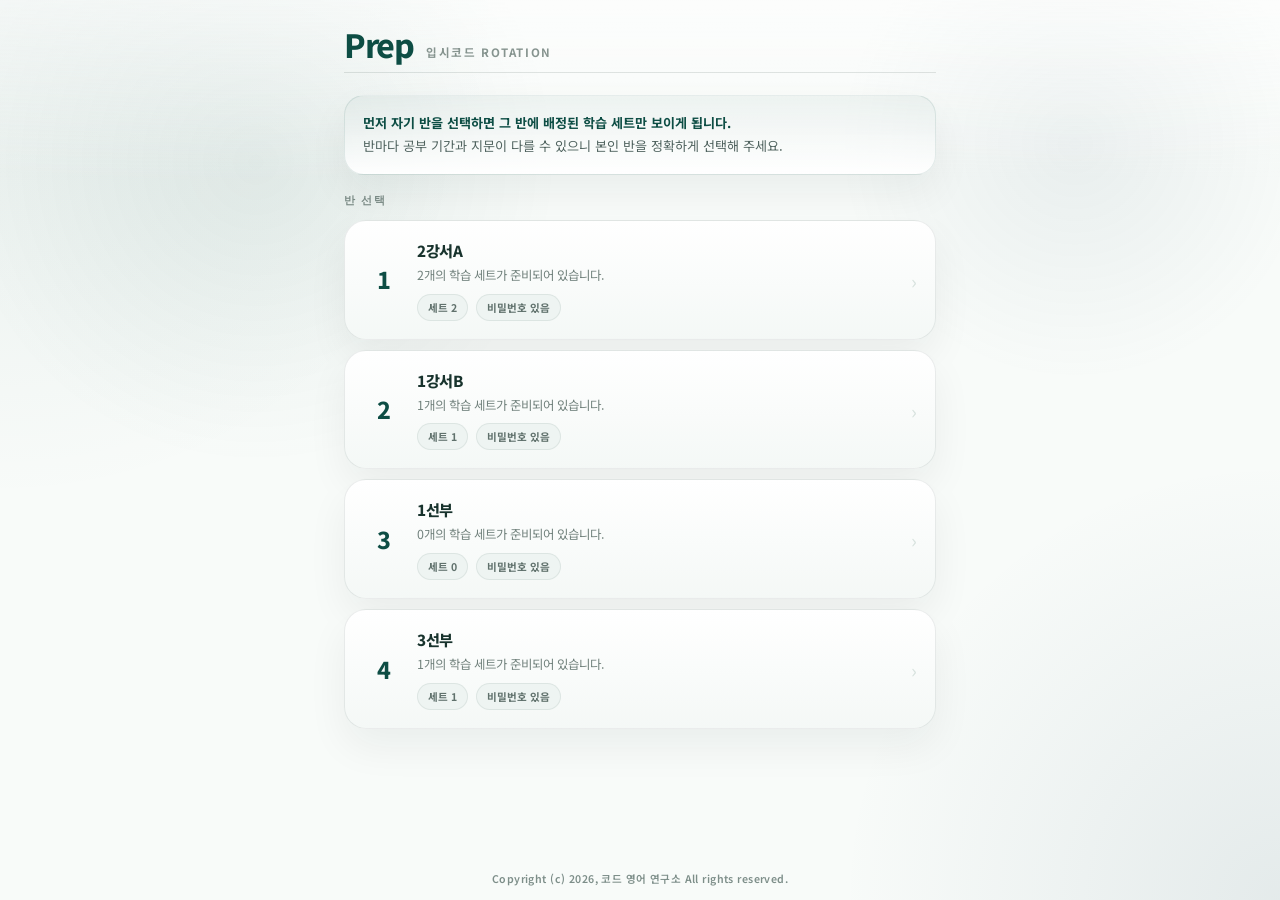
<file: index.html>
<!DOCTYPE html>
<html lang="ko">
<head>
<meta charset="UTF-8">
<meta name="viewport" content="width=device-width, initial-scale=1.0, maximum-scale=1.0, user-scalable=no">
<title>ROTATION PREP</title>
<meta name="theme-color" content="#f5f2eb">
<meta name="apple-mobile-web-app-capable" content="yes">
<meta name="apple-mobile-web-app-status-bar-style" content="black-translucent">
<meta name="apple-mobile-web-app-title" content="PREP">
<meta name="color-scheme" content="light only">
<link rel="manifest" href="./manifest.webmanifest">
<link rel="icon" href="./prep-icon.ico" sizes="any">
<link rel="shortcut icon" href="./prep-icon.ico" type="image/x-icon">
<link rel="icon" href="./prep-icon-192.png" type="image/png" sizes="192x192">
<link rel="apple-touch-icon" href="./prep-icon-180.png">
<link rel="preconnect" href="https://fonts.googleapis.com">
<link rel="preconnect" href="https://fonts.gstatic.com" crossorigin>
<link href="https://fonts.googleapis.com/css2?family=Bebas+Neue&family=JetBrains+Mono:wght@400;700&family=Noto+Sans+KR:wght@400;500;700;800;900&display=swap" rel="stylesheet">
<link rel="stylesheet" href="./rotation_prep.css">
</head>
<body>
<div class="screen active boot-screen" id="boot-screen">
  <div class="boot-card">
    <div class="logo">PREP</div>
    <div class="boot-title" id="boot-title">PREP 자료를 불러오는 중입니다.</div>
    <div class="boot-desc" id="boot-desc">웹에서는 같은 폴더의 <b>session.json</b>을 자동으로 확인합니다.</div>
  </div>
</div>

<div class="screen" id="pw-screen">
  <div class="logo">Rotation Prep</div>
  <div class="tagline">수업 전 미리 준비하는 학습 페이지</div>
  <input type="tel" id="pw-input" placeholder="공통 비밀번호" maxlength="20" inputmode="numeric" autocomplete="off">
  <div class="err" id="pw-err"></div>
  <button class="btn btn-blue" style="margin-top:16px;padding:12px 40px" type="button" id="pw-submit-btn">입장</button>
</div>

<div class="screen" id="class-screen">
  <div class="hd"><h1>Prep</h1><span class="sub" id="class-subtitle">ROTATION PREP</span></div>
  <div class="mini-note">
    <b>먼저 자기 반을 선택하면 그 반에 배정된 학습 세트만 보이게 됩니다.</b><br>
    반마다 공부 기간과 지문이 다를 수 있으니 본인 반을 정확하게 선택해 주세요.
  </div>
  <div class="label">반 선택</div>
  <div class="class-list" id="class-list"></div>
</div>

<div class="screen" id="class-auth-screen">
  <div class="hd"><h1>Prep</h1><span class="sub" id="class-auth-subtitle">ROTATION PREP</span></div>
  <div class="class-auth-card">
    <div class="label">선택한 반</div>
    <div class="class-auth-name" id="class-auth-name">1반</div>
    <div class="class-auth-help">이 반에 열려 있는 학습 세트를 보려면 반 비밀번호를 입력해 주세요.</div>
    <input type="password" class="class-auth-input" id="class-pw-input" placeholder="반 비밀번호" autocomplete="off">
    <div class="class-auth-err" id="class-pw-err"></div>
    <div class="bottom-actions">
      <button class="btn btn-ghost" type="button" id="class-auth-back-btn">반 목록으로</button>
      <button class="btn btn-blue" type="button" id="class-auth-submit-btn">입장</button>
    </div>
  </div>
</div>

<div class="screen" id="home-screen">
  <div class="screen-nav">
    <button class="btn btn-ghost btn-sm" type="button" id="set-back-btn">이전 페이지</button>
    <button class="btn btn-ghost btn-sm" type="button" id="set-home-btn" disabled>홈 화면</button>
  </div>

  <div class="hd"><h1>Prep</h1><span class="sub" id="home-subtitle">ROTATION PREP</span></div>

  <div class="class-bar" id="class-bar">
    <div class="class-bar-copy">
      <div class="class-bar-label">현재 반</div>
      <div class="class-bar-name" id="current-class-name"></div>
      <div class="class-bar-meta" id="current-class-meta"></div>
    </div>
    <button class="btn btn-ghost btn-sm" type="button" id="change-class-btn">반 변경</button>
  </div>

  <div class="status-note" id="session-status">
    <div class="status-top">
      <span class="status-badge" id="session-source">대기 중</span>
      <span class="status-time" id="session-updated"></span>
    </div>
    <div class="status-text" id="session-status-text">session.json을 확인하는 중입니다.</div>
  </div>

  <div class="load-box" id="load-box" role="button" tabindex="0">
    <div class="ic">📁</div>
    <div class="t1">세션 JSON 직접 불러오기</div>
    <div class="t2">로컬 테스트용입니다. 웹에서는 같은 폴더의 <b>session.json</b>을 자동으로 읽습니다.</div>
  </div>

  <div id="dash" style="display:none;margin-top:24px">
    <div class="stats" id="stats"></div>

    <div class="label">학습 세트 선택</div>
    <div class="set-list" id="set-list"></div>
  </div>
  <div class="screen-nav screen-nav-bottom">
    <button class="btn btn-ghost btn-sm" type="button" onclick="goBackFromSetScreen()">이전 페이지</button>
    <button class="btn btn-ghost btn-sm" type="button" disabled>홈 화면</button>
  </div>
</div>

<div class="screen" id="passage-screen">
  <div class="screen-nav">
    <button class="btn btn-ghost btn-sm" type="button" id="passage-back-btn">이전 페이지</button>
    <button class="btn btn-ghost btn-sm" type="button" id="passage-home-btn">홈 화면</button>
  </div>

  <div class="hd"><h1>Prep</h1><span class="sub" id="passage-subtitle">ROTATION PREP</span></div>

  <div class="class-bar" id="passage-bar">
    <div class="class-bar-copy">
      <div class="class-bar-label">현재 학습 세트</div>
      <div class="class-bar-name" id="current-set-name"></div>
      <div class="class-bar-meta" id="current-set-meta"></div>
    </div>
  </div>

  <div class="stats" id="passage-stats"></div>

  <div class="label" id="passage-list-label">지문 선택</div>
  <div class="p-list" id="p-list"></div>

  <div class="bottom-actions" style="margin-top:16px">
    <button class="btn btn-ghost btn-sm" type="button" id="reset-progress-btn">학습 기록 초기화</button>
  </div>
  <div class="screen-nav screen-nav-bottom">
    <button class="btn btn-ghost btn-sm" type="button" onclick="goHome()">이전 페이지</button>
    <button class="btn btn-ghost btn-sm" type="button" onclick="goHome()">홈 화면</button>
  </div>
</div>

<div class="screen" id="study-menu-screen">
  <div class="screen-nav">
    <button class="btn btn-ghost btn-sm" type="button" id="study-menu-back-btn">이전 페이지</button>
    <button class="btn btn-ghost btn-sm" type="button" id="study-menu-home-btn">홈 화면</button>
  </div>

  <div class="s-title">
    <h2 id="study-menu-title">지문 1</h2>
    <span class="cnt" id="study-menu-count">0유형</span>
  </div>

  <div class="study-meta" id="study-menu-meta"></div>

  <section class="group">
    <div class="group-title">
      <h3>학습 유형 선택</h3>
      <span class="group-count">STEP</span>
    </div>
    <div class="study-topic-list" id="study-menu-list"></div>
  </section>

  <div class="screen-nav screen-nav-bottom">
    <button class="btn btn-ghost btn-sm" type="button" onclick="showPassageScreen()">이전 페이지</button>
    <button class="btn btn-ghost btn-sm" type="button" onclick="goHome()">홈 화면</button>
  </div>
</div>

<div class="screen" id="study-screen">
  <div class="screen-nav">
    <button class="btn btn-ghost btn-sm" type="button" id="study-back-btn">이전 페이지</button>
    <button class="btn btn-ghost btn-sm" type="button" id="study-home-btn">홈 화면</button>
  </div>

  <div class="s-title">
    <h2 id="s-title">지문 1</h2>
    <span class="cnt" id="s-cnt">0문제</span>
  </div>

  <div class="study-meta" id="study-meta"></div>

  <section class="group stage-panel" id="stage-panel"></section>

  <div class="passage-box" id="p-box">
    <div class="lbl">본문</div>
    <div class="txt" id="p-txt"></div>
    <div class="passage-toggle" id="p-toggle">더 보기</div>
  </div>

  <div id="stage-content"></div>
  <div class="bottom-actions" id="stage-actions"></div>
  <div class="screen-nav screen-nav-bottom">
    <button class="btn btn-ghost btn-sm" type="button" onclick="showPassageScreen()">이전 페이지</button>
    <button class="btn btn-ghost btn-sm" type="button" onclick="goHome()">홈 화면</button>
  </div>
</div>

<div class="toast" id="toast"></div>
<input type="file" accept=".json,application/json" id="file-input" hidden>
<footer class="prep-footer global">Copyright (c) 2026, 코드 영어 연구소 All rights reserved.</footer>

<script src="./rotation_prep_core.js"></script>
<script src="./rotation_prep_bundle.js"></script>
<script src="./rotation_prep_passages.js"></script>
<script src="./rotation_prep_ui.js"></script>
</body>
</html>
</file>
<file: rotation_prep.css>
:root{
  --bg:#f5f2eb;
  --surface:#ffffff;
  --card:#faf8f3;
  --card-strong:#f3efe6;
  --border:#e0dbd0;
  --ink:#1a1814;
  --ink2:#3d3a34;
  --muted:#8a8478;
  --blue:#1a5fc8;
  --red:#c8371a;
  --green:#1a8c4e;
  --safe-b:env(safe-area-inset-bottom,0px);
}
*,*::before,*::after{box-sizing:border-box;margin:0;padding:0}
html{-webkit-text-size-adjust:100%;color-scheme:light;scroll-behavior:smooth}
body{
  font-family:'Noto Sans KR',sans-serif;
  background:var(--bg);
  color:var(--ink);
  min-height:100vh;
  min-height:100dvh;
  padding-bottom:calc(56px + var(--safe-b));
  overflow-x:hidden;
}
body::before{
  content:'';
  position:fixed;
  inset:0;
  background-image:url("data:image/svg+xml,%3Csvg viewBox='0 0 256 256' xmlns='http://www.w3.org/2000/svg'%3E%3Cfilter id='n'%3E%3CfeTurbulence type='fractalNoise' baseFrequency='.9' numOctaves='4' stitchTiles='stitch'/%3E%3C/filter%3E%3Crect width='100%25' height='100%25' filter='url(%23n)' opacity='.04'/%3E%3C/svg%3E");
  opacity:.35;
  pointer-events:none;
  z-index:0;
}
.prep-footer{
  margin-top:28px;
  padding:18px 6px calc(10px + var(--safe-b));
  text-align:center;
  font-family:'JetBrains Mono',monospace;
  font-size:.68rem;
  letter-spacing:.6px;
  line-height:1.7;
  color:var(--muted);
}
.prep-footer.overlay{
  position:absolute;
  left:20px;
  right:20px;
  bottom:calc(12px + var(--safe-b));
  margin:0;
  padding:0;
  z-index:2;
}
.prep-footer.global{
  position:fixed;
  left:16px;
  right:16px;
  bottom:calc(10px + var(--safe-b));
  margin:0;
  padding:0;
  z-index:120;
  pointer-events:none;
  text-shadow:0 1px 0 rgba(255,255,255,.75);
}
.screen{
  display:none;
  position:relative;
  z-index:1;
  width:100%;
  max-width:560px;
  margin:0 auto;
  padding:20px 16px;
}
.screen.active{display:block}
.boot-screen{
  position:fixed;
  inset:0;
  display:none;
  max-width:none;
  margin:0;
  min-height:100vh;
  min-height:100dvh;
  align-items:center;
  justify-content:center;
  padding:24px;
  z-index:100;
}
.boot-screen.active{display:flex}
.boot-card{
  width:min(100%,420px);
  padding:32px 24px;
  border:1.5px solid var(--border);
  border-top:4px solid var(--blue);
  border-radius:22px;
  background:rgba(255,255,255,.92);
  box-shadow:0 20px 48px rgba(26,24,20,.08);
  text-align:center;
}
.logo{
  font-family:'Bebas Neue',sans-serif;
  font-size:3rem;
  line-height:1;
  letter-spacing:3px;
  color:var(--blue);
}
.boot-title{
  margin-top:14px;
  font-size:1.05rem;
  font-weight:800;
  color:var(--ink);
}
.boot-desc{
  margin-top:10px;
  color:var(--muted);
  font-size:.82rem;
  line-height:1.8;
}
.hd{
  display:flex;
  align-items:baseline;
  gap:10px;
  flex-wrap:wrap;
  margin-bottom:20px;
  padding-bottom:10px;
  border-bottom:3px solid var(--ink);
}
.hd h1{
  font-family:'Bebas Neue',sans-serif;
  font-size:2rem;
  line-height:1;
  letter-spacing:2px;
  color:var(--blue);
}
.hd .sub{
  font-size:.7rem;
  color:var(--muted);
  letter-spacing:2px;
  text-transform:uppercase;
}
.label{
  font-family:'Bebas Neue',sans-serif;
  font-size:.88rem;
  letter-spacing:2px;
  color:var(--muted);
  margin-bottom:10px;
  padding-left:2px;
}
.btn{
  display:inline-flex;
  align-items:center;
  justify-content:center;
  gap:6px;
  min-height:46px;
  padding:12px 18px;
  border:none;
  border-radius:12px;
  cursor:pointer;
  font-family:'Noto Sans KR',sans-serif;
  font-size:.88rem;
  font-weight:700;
  white-space:nowrap;
  transition:transform .15s ease, background .15s ease, border-color .15s ease, color .15s ease, opacity .15s ease;
  -webkit-tap-highlight-color:transparent;
}
.btn:active{transform:scale(.97)}
.btn:disabled{opacity:.45;cursor:not-allowed}
.btn-blue{background:var(--blue);color:#fff}
.btn-green{background:var(--green);color:#fff}
.btn-red{background:var(--red);color:#fff}
.btn-ghost{background:transparent;border:1.5px solid var(--border);color:var(--ink2)}
.btn-ghost:active{background:var(--card)}
.btn-sm{min-height:38px;padding:8px 14px;font-size:.78rem}
.mini-note{
  background:rgba(26,95,200,.06);
  border:1.5px solid rgba(26,95,200,.18);
  border-radius:14px;
  padding:14px 16px;
  margin-bottom:18px;
  color:var(--ink2);
  font-size:.82rem;
  line-height:1.75;
}
.mini-note b{color:var(--blue)}
.status-note{
  margin-bottom:16px;
  padding:14px 16px;
  border:1.5px solid var(--border);
  border-radius:14px;
  background:var(--surface);
}
.status-top{
  display:flex;
  justify-content:space-between;
  gap:8px;
  align-items:center;
  margin-bottom:8px;
  flex-wrap:wrap;
}
.status-badge{
  display:inline-flex;
  align-items:center;
  padding:5px 10px;
  border-radius:999px;
  background:var(--card);
  border:1px solid var(--border);
  font-size:.68rem;
  font-weight:800;
  letter-spacing:1px;
  color:var(--ink2);
}
.status-badge.ok{color:var(--green);border-color:rgba(26,140,78,.22);background:rgba(26,140,78,.08)}
.status-badge.warn{color:var(--red);border-color:rgba(200,55,26,.22);background:rgba(200,55,26,.08)}
.status-badge.info{color:var(--blue);border-color:rgba(26,95,200,.22);background:rgba(26,95,200,.08)}
.status-time{
  color:var(--muted);
  font-size:.72rem;
}
.status-text{
  color:var(--ink2);
  font-size:.8rem;
  line-height:1.7;
}
#pw-screen{
  position:fixed;
  inset:0;
  display:none;
  flex-direction:column;
  align-items:center;
  justify-content:center;
  text-align:center;
  background:var(--bg);
  z-index:100;
}
#pw-screen.active{display:flex}
#pw-screen>*{position:relative;z-index:1}
.tagline{
  font-size:.76rem;
  color:var(--muted);
  letter-spacing:2px;
  margin-bottom:30px;
}
#pw-screen input,.class-auth-input{
  width:220px;
  padding:14px;
  border:2px solid var(--border);
  border-radius:14px;
  outline:none;
  background:var(--surface);
  color:var(--ink);
  text-align:center;
  font-family:'JetBrains Mono',monospace;
  font-size:1.05rem;
  letter-spacing:5px;
}
#pw-screen input:focus,.class-auth-input:focus{border-color:var(--blue)}
.err,.class-auth-err{
  min-height:20px;
  margin-top:8px;
  color:var(--red);
  font-size:.78rem;
}
.class-auth-card{
  background:var(--surface);
  border:1.5px solid var(--border);
  border-radius:18px;
  padding:20px 18px;
}
.class-auth-name{
  font-size:1.05rem;
  font-weight:800;
  line-height:1.5;
  color:var(--blue);
}
.class-auth-help{
  margin-top:8px;
  margin-bottom:16px;
  font-size:.8rem;
  color:var(--muted);
  line-height:1.7;
}
.load-box{
  display:flex;
  flex-direction:column;
  align-items:center;
  justify-content:center;
  width:100%;
  min-height:190px;
  padding:36px 16px;
  border:1.5px solid var(--border);
  border-top:3px solid var(--blue);
  border-bottom:3px solid var(--blue);
  border-radius:18px;
  background:var(--surface);
  box-shadow:0 10px 24px rgba(26,24,20,.04);
  text-align:center;
  cursor:pointer;
  -webkit-tap-highlight-color:transparent;
}
.load-box.hidden{display:none}
.load-box:active{background:var(--card)}
.load-box .ic{font-size:2.3rem;margin-bottom:8px}
.load-box .t1{font-size:.96rem;font-weight:800;margin-bottom:4px}
.load-box .t2{font-size:.76rem;color:var(--muted);line-height:1.7}
.load-actions{
  display:flex;
  gap:8px;
  flex-wrap:wrap;
  margin-bottom:8px;
}
.class-bar{
  display:none;
  align-items:center;
  justify-content:space-between;
  gap:12px;
  margin-bottom:16px;
  padding:14px 16px;
  border:1.5px solid var(--border);
  border-radius:16px;
  background:linear-gradient(180deg,rgba(255,255,255,.98),rgba(238,245,242,.95));
  box-shadow:0 12px 28px rgba(42,52,50,.05);
}
.class-bar-copy{min-width:0}
.class-bar-label{
  font-size:.64rem;
  font-weight:800;
  letter-spacing:1.2px;
  color:var(--muted);
  text-transform:uppercase;
}
.class-bar-name{
  margin-top:4px;
  font-size:.98rem;
  font-weight:800;
  line-height:1.4;
  color:var(--ink);
}
.class-bar-meta{
  margin-top:4px;
  font-size:.74rem;
  color:var(--muted);
}
.stats{
  display:grid;
  grid-template-columns:repeat(4,1fr);
  gap:8px;
  margin-bottom:20px;
}
.stat{
  background:linear-gradient(180deg,rgba(255,255,255,.98),rgba(238,245,242,.92));
  border:1.5px solid rgba(169,180,177,.45);
  border-radius:16px;
  padding:12px 8px;
  text-align:center;
  box-shadow:0 8px 18px rgba(42,52,50,.04);
}
.stat-n{
  font-family:'Bebas Neue',sans-serif;
  font-size:1.8rem;
  line-height:1;
  color:var(--blue);
}
.stat-l{
  margin-top:3px;
  font-size:.62rem;
  color:var(--muted);
  letter-spacing:1px;
}
.class-list,.p-list,.set-list{display:flex;flex-direction:column;gap:10px}
.class-item,.p-item,.set-item{
  display:flex;
  gap:12px;
  align-items:flex-start;
  padding:16px 18px;
  border:1.5px solid rgba(169,180,177,.42);
  border-radius:18px;
  background:linear-gradient(180deg,rgba(255,255,255,.98),rgba(238,245,242,.92));
  cursor:pointer;
  transition:transform .15s ease, background .15s ease, border-color .15s ease, box-shadow .15s ease;
  -webkit-tap-highlight-color:transparent;
  box-shadow:0 10px 24px rgba(42,52,50,.04);
}
.class-item:active,.p-item:active,.set-item:active{transform:scale(.99);background:var(--card)}
.class-item:hover,.p-item:hover,.set-item:hover{border-color:rgba(31,106,96,.24);box-shadow:0 16px 30px rgba(31,106,96,.08)}
.p-item.done{border-color:var(--green)}
.set-item.active{border-color:rgba(31,106,96,.32);background:linear-gradient(180deg,rgba(169,240,227,.18),rgba(255,255,255,.98))}
.set-item.disabled{opacity:.72;cursor:default}
.class-num,.p-num,.set-num{
  width:38px;
  flex-shrink:0;
  text-align:center;
  font-family:'Bebas Neue',sans-serif;
  font-size:1.7rem;
  line-height:1;
  color:var(--blue);
}
.p-item.done .p-num{color:var(--green)}
.class-body,.p-body,.set-body{flex:1;min-width:0}
.class-title,.p-title,.set-title{
  font-size:.92rem;
  font-weight:800;
  color:var(--ink);
  line-height:1.5;
}
.class-preview,.p-preview,.set-preview{
  margin-top:4px;
  font-size:.75rem;
  color:var(--muted);
  line-height:1.6;
}
.class-tags,.p-stage,.set-meta{
  display:flex;
  gap:8px;
  flex-wrap:wrap;
  margin-top:8px;
}
.class-tag,.stage-chip,.set-badge{
  display:inline-flex;
  align-items:center;
  gap:5px;
  padding:5px 10px;
  border-radius:999px;
  background:var(--card);
  border:1px solid var(--border);
  font-size:.68rem;
  color:var(--muted);
}
.class-tag,.set-badge{font-size:.66rem;color:var(--ink2)}
.set-badge.active,.set-badge.always{background:rgba(26,140,78,.08);border-color:rgba(26,140,78,.22);color:var(--green);font-weight:700}
.set-badge.upcoming{background:rgba(26,95,200,.08);border-color:rgba(26,95,200,.22);color:var(--blue);font-weight:700}
.set-badge.ended{background:rgba(200,55,26,.08);border-color:rgba(200,55,26,.22);color:var(--red);font-weight:700}
.stage-chip.done{
  background:rgba(26,140,78,.08);
  border-color:rgba(26,140,78,.22);
  color:var(--green);
  font-weight:700;
}
#passage-section{margin-top:18px}
.p-meta{
  margin-top:8px;
  display:flex;
  justify-content:space-between;
  gap:10px;
  flex-wrap:wrap;
  font-size:.72rem;
  color:var(--muted);
}
.p-meta b{color:var(--ink2)}
.p-arrow{
  flex-shrink:0;
  color:var(--border);
  font-size:1.2rem;
  line-height:1.2;
  padding-top:3px;
}
.screen-nav{
  display:flex;
  gap:8px;
  flex-wrap:wrap;
  margin-bottom:14px;
}
.screen-nav-bottom{
  margin-top:18px;
  margin-bottom:0;
}
.screen-nav-bottom .btn{
  flex:1;
  min-width:0;
}
.screen-nav .btn[disabled]{
  opacity:.55;
  cursor:default;
}
.back-btn{
  margin-bottom:16px;
  display:flex;
  gap:8px;
  flex-wrap:wrap;
}
.s-title{
  display:flex;
  align-items:baseline;
  gap:8px;
  flex-wrap:wrap;
  margin-bottom:12px;
}
.s-title h2{
  font-size:1.05rem;
  font-weight:800;
  line-height:1.5;
  color:var(--blue);
}
.s-title .cnt{
  font-size:.74rem;
  color:var(--muted);
}
.study-meta{
  margin-bottom:12px;
  font-size:.75rem;
  color:var(--muted);
  line-height:1.7;
}
.passage-box{
  background:linear-gradient(180deg,rgba(255,255,255,.98),rgba(238,245,242,.92));
  border:1.5px solid rgba(169,180,177,.42);
  border-radius:18px;
  padding:16px 18px;
  margin-bottom:16px;
  max-height:220px;
  overflow-y:auto;
  -webkit-overflow-scrolling:touch;
  box-shadow:0 12px 28px rgba(42,52,50,.05);
}
.passage-box.expanded{max-height:none}
.passage-box .lbl{
  font-size:.62rem;
  font-weight:700;
  letter-spacing:2px;
  color:var(--muted);
  margin-bottom:6px;
}
.passage-box .txt{
  font-size:.84rem;
  line-height:1.9;
  white-space:pre-wrap;
}
.passage-toggle{
  display:flex;
  align-items:center;
  justify-content:center;
  margin-top:10px;
  padding-top:8px;
  border-top:1px solid var(--border);
  font-size:.74rem;
  color:var(--muted);
  cursor:pointer;
}
.stage-switch{
  display:grid;
  grid-template-columns:1fr 1fr;
  gap:8px;
  margin-bottom:12px;
}
.stage-btn{
  min-height:52px;
  border:1.5px solid var(--border);
  border-radius:14px;
  background:var(--surface);
  color:var(--ink2);
  font-family:'Noto Sans KR',sans-serif;
  font-size:.84rem;
  font-weight:800;
  line-height:1.5;
  padding:10px 12px;
  cursor:pointer;
}
.stage-btn.active{
  border-color:var(--blue);
  background:rgba(26,95,200,.06);
  color:var(--blue);
}
.stage-desc{
  margin-bottom:14px;
  font-size:.78rem;
  color:var(--muted);
  line-height:1.7;
}
.group{
  margin-bottom:16px;
  background:linear-gradient(180deg,rgba(255,255,255,.99),rgba(238,245,242,.94));
  border:1.5px solid rgba(169,180,177,.42);
  border-radius:20px;
  padding:16px;
  box-shadow:0 14px 30px rgba(42,52,50,.05);
}
.group-title{
  display:flex;
  justify-content:space-between;
  align-items:center;
  gap:8px;
  margin-bottom:12px;
}
.group-title h3{
  font-size:.92rem;
  font-weight:800;
  color:var(--ink);
}
.stage-panel{
  margin-bottom:16px;
}
.stage-panel:empty{
  display:none;
}
.stage-card{
  background:rgba(26,95,200,.05);
}
.stage-status-row{
  margin-top:12px;
  display:flex;
  align-items:center;
  gap:8px;
  flex-wrap:wrap;
}
.group-count{
  font-size:.68rem;
  color:var(--muted);
}
.item-list{display:flex;flex-direction:column;gap:12px}
.item-card{
  border:1px solid rgba(169,180,177,.35);
  border-radius:16px;
  background:rgba(255,255,255,.78);
  padding:15px;
}
.item-label{
  font-size:.68rem;
  font-weight:800;
  letter-spacing:1.4px;
  color:var(--muted);
  text-transform:uppercase;
  margin-bottom:8px;
}
.item-prompt{
  font-size:.9rem;
  line-height:1.8;
  color:var(--ink);
  white-space:pre-wrap;
}
.item-prompt .grammar-highlight,
.item-context .grammar-highlight{
  display:inline;
  padding:0 .2em;
  border-radius:6px;
  background:rgba(200,55,26,.12);
  color:var(--red);
  box-shadow:0 0 0 1px rgba(200,55,26,.15) inset;
}
.item-context{
  margin-top:10px;
  padding:10px 12px;
  border-radius:12px;
  background:rgba(26,95,200,.05);
  border:1px solid rgba(26,95,200,.12);
  color:var(--ink2);
  font-size:.78rem;
  line-height:1.7;
  white-space:pre-wrap;
}
.answer-sheet{
  margin-top:12px;
  padding:13px 15px;
  border-radius:14px;
  background:linear-gradient(180deg,rgba(31,106,96,.08),rgba(169,240,227,.12));
  border:1.5px solid rgba(31,106,96,.16);
}
.answer-title{
  font-size:.64rem;
  font-weight:800;
  letter-spacing:1.4px;
  color:var(--green);
  text-transform:uppercase;
  margin-bottom:6px;
}
.answer-text,.answer-chip-text{
  font-size:.84rem;
  line-height:1.8;
  color:var(--ink2);
  white-space:pre-wrap;
}
.missing{color:var(--red);font-weight:700}
.practice-box{margin-top:12px}
.practice-box textarea{
  width:100%;
  min-height:92px;
  padding:12px;
  border:1.5px solid var(--border);
  border-radius:12px;
  background:#fff;
  color:var(--ink);
  resize:vertical;
  outline:none;
  font-family:'Noto Sans KR',sans-serif;
  font-size:.88rem;
  line-height:1.7;
}
.practice-box textarea:focus{border-color:var(--blue)}
.inline-actions{
  display:flex;
  gap:8px;
  flex-wrap:wrap;
  margin-top:10px;
}
.inline-answer{
  display:none;
  margin-top:10px;
  padding:12px 14px;
  border-radius:12px;
  background:rgba(26,95,200,.06);
  border:1.5px solid rgba(26,95,200,.16);
}
.inline-answer.show{display:block}
.vocab-word{
  font-family:'Bebas Neue',sans-serif;
  font-size:2rem;
  line-height:1;
  letter-spacing:2px;
  color:var(--red);
  margin-bottom:10px;
}
.answer-grid{display:grid;gap:8px}
.answer-chip{
  background:rgba(255,255,255,.62);
  border:1px solid rgba(138,132,120,.18);
  border-radius:12px;
  padding:10px 12px;
}
.answer-chip-label{
  font-size:.62rem;
  font-weight:800;
  letter-spacing:1.2px;
  color:var(--muted);
  text-transform:uppercase;
  margin-bottom:4px;
}
.bottom-actions{
  display:flex;
  gap:8px;
  flex-wrap:wrap;
  margin-top:18px;
}
.bottom-actions .btn{flex:1;min-width:0}
.empty-box{
  padding:24px 16px;
  text-align:center;
  color:var(--muted);
  font-size:.84rem;
  line-height:1.7;
}
.toast{
  position:fixed;
  left:50%;
  bottom:calc(22px + var(--safe-b));
  transform:translateX(-50%) translateY(20px);
  padding:10px 18px;
  border-left:4px solid var(--blue);
  border-radius:10px;
  background:var(--ink);
  color:#f5f2eb;
  font-size:.8rem;
  opacity:0;
  pointer-events:none;
  transition:opacity .25s ease, transform .25s ease;
  z-index:999;
  max-width:90vw;
  white-space:nowrap;
}
@media (max-width:420px){
  .stats{grid-template-columns:repeat(2,1fr)}
  .stage-switch{grid-template-columns:1fr}
  .class-bar{align-items:flex-start;flex-direction:column}
  .class-bar .btn,.load-actions .btn{width:100%}
}
.hidden{display:none !important}
.auth-shell{
  min-height:calc(100vh - 80px);
  min-height:calc(100dvh - 80px);
  display:flex;
  flex-direction:column;
  justify-content:center;
}
.auth-card,.portal-user-card,.check-form-card{
  background:var(--surface);
  border:1.5px solid var(--border);
  border-radius:18px;
  box-shadow:0 12px 28px rgba(26,24,20,.05);
}
.auth-card{padding:20px 18px}
.auth-tabs{
  display:grid;
  grid-template-columns:repeat(2,1fr);
  gap:8px;
  margin-bottom:14px;
}
.auth-tab{
  min-height:42px;
  border:1.5px solid var(--border);
  border-radius:12px;
  background:var(--card);
  color:var(--ink2);
  font-weight:800;
  cursor:pointer;
}
.auth-tab.active{
  background:var(--blue);
  border-color:var(--blue);
  color:#fff;
}
.auth-help,.auth-meta{
  font-size:.78rem;
  line-height:1.7;
  color:var(--muted);
}
.auth-grid{
  display:grid;
  gap:12px;
  margin-top:14px;
}
.auth-field{
  display:grid;
  gap:6px;
}
.auth-field span{
  font-size:.72rem;
  font-weight:800;
  letter-spacing:.4px;
  color:var(--ink2);
}
.auth-field input,.auth-field select{
  width:100%;
  min-height:46px;
  padding:12px 14px;
  border:1.5px solid var(--border);
  border-radius:12px;
  background:#fff;
  color:var(--ink);
  font-size:.92rem;
  outline:none;
}
.auth-field input:focus,.auth-field select:focus{border-color:var(--blue)}
.auth-error{
  min-height:20px;
  margin-top:12px;
  color:var(--red);
  font-size:.78rem;
}
.auth-actions{margin-top:10px}
.auth-actions .btn{width:100%}
.portal-user-card{
  padding:16px 18px;
  margin-bottom:18px;
  display:flex;
  justify-content:space-between;
  gap:14px;
  align-items:flex-start;
}
.portal-user-actions{
  display:flex;
  gap:8px;
  flex-shrink:0;
}
.portal-user-label{
  font-size:.66rem;
  font-weight:800;
  letter-spacing:1.2px;
  color:var(--muted);
  text-transform:uppercase;
}
.portal-user-name{
  margin-top:4px;
  font-size:1.05rem;
  font-weight:900;
  color:var(--ink);
}
.portal-user-meta{
  margin-top:6px;
  font-size:.8rem;
  color:var(--muted);
  line-height:1.7;
}
.portal-grid{
  display:grid;
  gap:14px;
}
.portal-card{
  text-align:left;
  border:none;
  cursor:pointer;
  padding:22px 20px;
  border-radius:20px;
  min-height:150px;
  color:#fff;
  box-shadow:0 14px 34px rgba(26,24,20,.08);
}
.portal-card-prep{background:linear-gradient(135deg,#1a5fc8,#0f3e85)}
.portal-card-check{background:linear-gradient(135deg,#c8371a,#812613)}
.portal-card-admin{background:linear-gradient(135deg,#1a8c4e,#0f6035)}
.portal-kicker{
  font-size:.68rem;
  font-weight:800;
  letter-spacing:1.6px;
  text-transform:uppercase;
  opacity:.82;
}
.portal-title{
  margin-top:10px;
  font-family:'Bebas Neue',sans-serif;
  font-size:2.2rem;
  line-height:1;
  letter-spacing:2px;
}
.portal-desc{
  margin-top:10px;
  font-size:.84rem;
  line-height:1.8;
  opacity:.96;
}
.check-form{
  display:grid;
  gap:16px;
}
.check-form-card{
  padding:18px 16px;
}
.check-question-meta{
  display:flex;
  gap:8px;
  flex-wrap:wrap;
  margin-bottom:10px;
}
.check-chip{
  display:inline-flex;
  align-items:center;
  padding:5px 10px;
  border-radius:999px;
  background:var(--card);
  border:1px solid var(--border);
  color:var(--ink2);
  font-size:.68rem;
  font-weight:800;
}
.check-question-title{
  font-size:1rem;
  font-weight:900;
  line-height:1.6;
  color:var(--ink);
}
.check-question-prompt{
  margin-top:8px;
  font-size:.9rem;
  line-height:1.85;
  color:var(--ink2);
  white-space:pre-wrap;
}
.check-answer-box{
  margin-top:12px;
}
.check-answer-box textarea{
  width:100%;
  min-height:110px;
  padding:12px 14px;
  border:1.5px solid var(--border);
  border-radius:14px;
  background:#fff;
  color:var(--ink);
  resize:vertical;
  outline:none;
  font-family:'Noto Sans KR',sans-serif;
  font-size:.9rem;
  line-height:1.75;
}
.check-answer-box textarea:focus{border-color:var(--blue)}
.check-result{
  display:none;
  margin-top:14px;
  padding:14px 15px;
  border-radius:14px;
  border:1.5px solid rgba(26,95,200,.15);
  background:rgba(26,95,200,.06);
}
.check-result.show{display:block}
.check-result.correct{
  border-color:rgba(26,140,78,.18);
  background:rgba(26,140,78,.06);
}
.check-result.wrong{
  border-color:rgba(200,55,26,.18);
  background:rgba(200,55,26,.06);
}
.check-result-title{
  font-size:.72rem;
  font-weight:900;
  letter-spacing:1.3px;
  text-transform:uppercase;
  color:var(--blue);
  margin-bottom:8px;
}
.check-result.correct .check-result-title{color:var(--green)}
.check-result.wrong .check-result-title{color:var(--red)}
.check-result-body{
  font-size:.84rem;
  line-height:1.85;
  color:var(--ink2);
  white-space:pre-wrap;
}
.admin-grid{
  display:grid;
  gap:16px;
}
.admin-list{
  display:grid;
  gap:10px;
}
.admin-item{
  padding:12px 14px;
  border:1.5px solid var(--border);
  border-radius:14px;
  background:var(--surface);
}
.admin-item strong{
  display:block;
  font-size:.88rem;
  line-height:1.6;
  color:var(--ink);
}
.admin-item span{
  display:block;
  margin-top:4px;
  font-size:.76rem;
  line-height:1.7;
  color:var(--muted);
}

#auth-screen,
#portal-screen,
#check-screen,
#check-set-screen,
#admin-screen{
  max-width:980px;
  padding-top:24px;
}
#home-screen,
#passage-screen{
  max-width:760px;
}
#study-screen{
  max-width:860px;
}
.auth-shell{
  max-width:1080px;
  margin:0 auto;
}
.auth-card{
  max-width:520px;
  background:rgba(255,255,255,.94);
  box-shadow:0 18px 46px rgba(31,106,96,.08);
}
.portal-user-card{
  background:linear-gradient(135deg,rgba(31,106,96,.08),rgba(51,101,119,.08));
  border-color:rgba(31,106,96,.16);
}
.portal-grid{
  grid-template-columns:1fr;
}
.portal-card{
  min-height:172px;
  box-shadow:0 18px 40px rgba(31,106,96,.12);
}
.portal-card-prep{background:linear-gradient(135deg,#1f6a60,#0b5e54)}
.portal-card-check{background:linear-gradient(135deg,#336577,#244d5b)}
.portal-card-admin{background:linear-gradient(135deg,#4b645f,#334742)}
.check-form-card{
  background:rgba(255,255,255,.96);
  box-shadow:0 16px 36px rgba(42,52,50,.06);
}
.check-question-title{
  color:var(--primary);
}
.check-answer-box textarea{
  min-height:132px;
  background:var(--surface-container-lowest,#fff);
}
.admin-grid{
  grid-template-columns:1fr;
}
@media (min-width: 768px){
  .portal-grid{
    grid-template-columns:repeat(3,minmax(0,1fr));
  }
  .admin-grid{
    grid-template-columns:repeat(3,minmax(0,1fr));
  }
}
@media (max-width: 767px){
  .portal-user-card{
    flex-direction:column;
  }
  .portal-user-actions{
    width:100%;
  }
  .portal-user-actions .btn{
    width:100%;
  }
}

/* 2026 Mobile-First Academic Refresh */
:root{
  --bg:#f8fbf9;
  --surface:#ffffff;
  --card:#f1f5f3;
  --card-strong:#e7efec;
  --border:#d7e2de;
  --ink:#18332d;
  --ink2:#50635f;
  --muted:#74847f;
  --blue:#0d4d44;
  --red:#b4534b;
  --green:#0f7a65;
  --primary:#0d4d44;
  --slate:#345a6c;
  --shadow-soft:0 18px 40px rgba(16,33,29,.06);
  --shadow-card:0 24px 52px rgba(16,33,29,.08);
}

html{
  background:
    radial-gradient(circle at top left, rgba(13,77,68,.08), transparent 32%),
    radial-gradient(circle at bottom right, rgba(52,90,108,.10), transparent 28%),
    var(--bg);
}

body{
  font-family:'Lexend','Noto Sans KR',sans-serif;
  background:transparent;
  color:var(--ink);
  padding-bottom:calc(70px + var(--safe-b));
}

body::before{
  background-image:none;
  opacity:1;
  background:
    linear-gradient(180deg, rgba(255,255,255,.55), rgba(255,255,255,0) 20%),
    radial-gradient(circle at 20% 18%, rgba(13,77,68,.08), transparent 24%),
    radial-gradient(circle at 84% 16%, rgba(52,90,108,.08), transparent 18%);
}

.prep-footer{
  margin-top:30px;
  padding:20px 8px calc(12px + var(--safe-b));
  font-family:'Lexend','Noto Sans KR',sans-serif;
  font-size:.66rem;
  font-weight:600;
  letter-spacing:.04em;
  color:#7d8e89;
}

.prep-footer.global{
  bottom:calc(12px + var(--safe-b));
  text-shadow:none;
}

.screen{
  max-width:640px;
  padding:22px 18px 28px;
}

#auth-screen,
#portal-screen,
#check-screen,
#check-set-screen,
#admin-screen{
  max-width:1040px;
}

#home-screen,
#passage-screen{
  max-width:860px;
}

#study-screen{
  max-width:940px;
}

.logo,
.hd h1,
.portal-title,
.stat-n,
.class-num,
.p-num,
.set-num,
.vocab-word{
  font-family:'Plus Jakarta Sans','Noto Sans KR',sans-serif;
}

.logo{
  font-size:3.1rem;
  letter-spacing:-.04em;
  color:var(--blue);
}

.tagline{
  color:#7b8985;
  font-size:.8rem;
  font-weight:500;
  letter-spacing:.08em;
  margin-bottom:28px;
}

.hd{
  align-items:flex-end;
  gap:12px;
  margin-bottom:22px;
  padding-bottom:12px;
  border-bottom:1px solid rgba(24,51,45,.12);
}

.hd h1{
  font-size:2rem;
  font-weight:800;
  letter-spacing:-.04em;
  color:var(--blue);
}

.hd .sub{
  font-size:.72rem;
  font-weight:700;
  letter-spacing:.14em;
  color:#86948f;
}

.label{
  margin-bottom:12px;
  padding-left:0;
  font-size:.7rem;
  font-weight:700;
  letter-spacing:.18em;
  color:#7a8a85;
}

.btn{
  min-height:48px;
  padding:12px 18px;
  border-radius:14px;
  font-size:.86rem;
  font-weight:700;
}

.btn-blue{
  background:linear-gradient(135deg, #0d4d44, #16665a);
  color:#fff;
}

.btn-green{
  background:linear-gradient(135deg, #0f7a65, #11967c);
  color:#fff;
}

.btn-red{
  background:linear-gradient(135deg, #ab4f49, #c5675f);
  color:#fff;
}

.btn-ghost{
  background:rgba(255,255,255,.78);
  border:1px solid rgba(24,51,45,.10);
  color:var(--ink2);
  backdrop-filter:blur(8px);
}

.btn-sm{
  min-height:40px;
  padding:9px 14px;
  font-size:.75rem;
}

.mini-note,
.status-note,
.auth-card,
.portal-user-card,
.check-form-card,
.class-auth-card,
.group,
.passage-box,
.class-bar,
.load-box,
.class-item,
.p-item,
.set-item,
.stat,
.admin-item{
  background:rgba(255,255,255,.92);
  border:1px solid rgba(24,51,45,.09);
  box-shadow:var(--shadow-soft);
}

.mini-note{
  border-radius:20px;
  padding:16px 18px;
  background:linear-gradient(180deg, rgba(13,77,68,.05), rgba(255,255,255,.96));
  border-color:rgba(13,77,68,.10);
  color:var(--ink2);
}

.auth-shell{
  min-height:calc(100vh - 88px);
  min-height:calc(100dvh - 88px);
  max-width:1100px;
  margin:0 auto;
  justify-content:center;
}

.auth-card{
  max-width:460px;
  border-radius:28px;
  padding:24px 22px;
  background:linear-gradient(180deg, rgba(255,255,255,.96), rgba(244,248,246,.96));
  box-shadow:var(--shadow-card);
}

.auth-tabs{
  grid-template-columns:1fr;
  margin-bottom:16px;
}

.auth-tab{
  min-height:48px;
  border-radius:16px;
  background:#eff5f3;
  border:1px solid rgba(13,77,68,.10);
  color:var(--blue);
  font-weight:800;
}

.auth-tab.active{
  background:linear-gradient(135deg, #1a5bd7, #0d4d44);
  border-color:transparent;
}

.auth-help,
.auth-meta{
  font-size:.79rem;
  line-height:1.75;
  color:#6e7c78;
}

.auth-grid{
  gap:14px;
  margin-top:16px;
}

.auth-field span{
  font-size:.7rem;
  font-weight:800;
  letter-spacing:.1em;
  color:#657571;
  text-transform:uppercase;
}

.auth-field input,
.auth-field select,
#pw-screen input,
.class-auth-input,
.practice-box textarea,
.check-answer-box textarea{
  border-radius:16px;
  border:1px solid rgba(24,51,45,.10);
  background:#fff;
  box-shadow:inset 0 1px 0 rgba(255,255,255,.8);
}

.auth-field input,
.auth-field select{
  min-height:50px;
  padding:13px 15px;
  font-size:.92rem;
}

.auth-field input:focus,
.auth-field select:focus,
#pw-screen input:focus,
.class-auth-input:focus,
.practice-box textarea:focus,
.check-answer-box textarea:focus{
  border-color:rgba(13,77,68,.36);
  box-shadow:0 0 0 4px rgba(13,77,68,.08);
}

.portal-user-card{
  display:flex;
  justify-content:space-between;
  gap:16px;
  align-items:flex-start;
  padding:20px 20px;
  border-radius:24px;
  background:
    linear-gradient(135deg, rgba(13,77,68,.08), rgba(52,90,108,.06)),
    rgba(255,255,255,.95);
}

.portal-user-name{
  font-size:1.15rem;
  font-weight:800;
  letter-spacing:-.02em;
}

.portal-user-meta{
  margin-top:8px;
  color:#72827d;
}

.portal-grid{
  display:grid;
  gap:16px;
  grid-template-columns:1fr;
}

.portal-card{
  min-height:168px;
  padding:24px 22px;
  border-radius:28px;
  color:#fff;
  box-shadow:0 22px 44px rgba(16,33,29,.14);
}

.portal-card-prep{
  background:
    linear-gradient(135deg, rgba(255,255,255,.07), transparent 50%),
    linear-gradient(135deg, #0d4d44, #1a6b5f);
}

.portal-card-check{
  background:
    linear-gradient(135deg, rgba(255,255,255,.06), transparent 52%),
    linear-gradient(135deg, #345a6c, #274555);
}

.portal-card-admin{
  background:
    linear-gradient(135deg, rgba(255,255,255,.05), transparent 52%),
    linear-gradient(135deg, #2d3f48, #405862);
}

.portal-kicker{
  font-size:.68rem;
  font-weight:700;
  letter-spacing:.14em;
  opacity:.78;
}

.portal-title{
  margin-top:14px;
  font-size:2rem;
  font-weight:800;
  letter-spacing:-.05em;
}

.portal-desc{
  margin-top:10px;
  font-size:.85rem;
  line-height:1.8;
  color:rgba(255,255,255,.88);
}

.class-bar{
  padding:16px 18px;
  border-radius:22px;
}

.class-bar-name{
  font-size:1rem;
  font-weight:800;
  letter-spacing:-.02em;
}

.class-bar-meta{
  font-size:.76rem;
  color:#74847f;
}

.stats{
  gap:10px;
  margin-bottom:22px;
}

.stat{
  border-radius:18px;
  padding:14px 10px;
}

.stat-n{
  font-size:1.6rem;
  font-weight:800;
  letter-spacing:-.04em;
  color:var(--blue);
}

.stat-l{
  margin-top:5px;
  font-size:.62rem;
  font-weight:700;
  letter-spacing:.14em;
  color:#7a8a85;
  text-transform:uppercase;
}

.class-item,
.p-item,
.set-item{
  border-radius:22px;
  padding:18px 18px;
  align-items:center;
  background:linear-gradient(180deg, rgba(255,255,255,.98), rgba(244,248,246,.98));
}

.class-title,
.p-title,
.set-title{
  font-size:.95rem;
  font-weight:800;
  letter-spacing:-.02em;
}

.class-preview,
.p-preview,
.set-preview{
  font-size:.78rem;
  color:#72827d;
}

.class-num,
.p-num,
.set-num{
  width:42px;
  font-size:1.45rem;
  font-weight:800;
  color:var(--blue);
}

.set-item.active{
  background:linear-gradient(180deg, rgba(13,77,68,.08), rgba(255,255,255,.98));
  border-color:rgba(13,77,68,.16);
}

.set-badge,
.class-tag,
.stage-chip,
.check-chip,
.status-badge{
  border-radius:999px;
  background:#eef4f2;
  border:1px solid rgba(24,51,45,.08);
  color:#60716c;
  font-weight:700;
}

.screen-nav{
  gap:10px;
  margin-bottom:16px;
}

.screen-nav-bottom{
  margin-top:20px;
}

.s-title h2{
  font-size:1.2rem;
  font-weight:800;
  letter-spacing:-.03em;
  color:var(--ink);
}

.s-title .cnt,
.study-meta{
  color:#74847f;
}

.study-menu-preview-box{
  margin-top:16px;
  margin-bottom:18px;
}

.study-topic-list{
  display:flex;
  flex-direction:column;
  gap:12px;
}

.study-topic-card{
  width:100%;
  display:flex;
  align-items:center;
  gap:14px;
  padding:16px;
  border-radius:18px;
  border:1px solid rgba(24,51,45,.08);
  background:linear-gradient(180deg, rgba(255,255,255,.98), rgba(244,248,246,.98));
  box-shadow:0 10px 24px rgba(26,24,20,.04);
  text-align:left;
  color:var(--ink);
}

.study-topic-num{
  width:44px;
  min-width:44px;
  height:44px;
  border-radius:14px;
  display:flex;
  align-items:center;
  justify-content:center;
  font-weight:800;
  color:var(--blue);
  background:linear-gradient(180deg, rgba(13,77,68,.08), rgba(255,255,255,.98));
  border:1px solid rgba(13,77,68,.16);
}

.study-topic-body{
  flex:1;
  min-width:0;
}

.study-topic-title{
  font-size:.95rem;
  font-weight:800;
  letter-spacing:-.02em;
}

.study-topic-preview{
  margin-top:4px;
  font-size:.78rem;
  color:#72827d;
}

.study-topic-arrow{
  font-size:1.4rem;
  color:#7e8d88;
}

.study-current-section{
  border-radius:20px;
  padding:16px 18px;
  border:1px solid rgba(13,77,68,.10);
  background:linear-gradient(180deg, rgba(13,77,68,.06), rgba(255,255,255,.98));
}

.study-current-kicker{
  font-size:.64rem;
  font-weight:800;
  letter-spacing:.16em;
  color:#70817c;
}

.study-current-title{
  margin-top:8px;
  font-size:1.02rem;
  font-weight:800;
  letter-spacing:-.02em;
  color:var(--ink);
}

.study-current-sub{
  margin-top:4px;
  font-size:.78rem;
  color:#72827d;
}

.passage-box{
  border-radius:24px;
  padding:18px 20px;
  max-height:260px;
}

.passage-box .lbl{
  font-size:.64rem;
  font-weight:800;
  letter-spacing:.16em;
  color:#70817c;
}

.passage-box .txt{
  font-size:.88rem;
  line-height:1.95;
}

.stage-btn{
  min-height:54px;
  border-radius:16px;
  border:1px solid rgba(24,51,45,.10);
  background:#f2f6f4;
  color:#556963;
  font-weight:800;
}

.stage-btn.active{
  border-color:rgba(13,77,68,.18);
  background:linear-gradient(180deg, rgba(13,77,68,.08), rgba(255,255,255,.95));
  color:var(--blue);
}

.group{
  border-radius:24px;
  padding:18px;
}

.group-title h3{
  font-size:.98rem;
  font-weight:800;
  letter-spacing:-.02em;
}

.item-card{
  border-radius:18px;
  border:1px solid rgba(24,51,45,.08);
  background:#f8fbfa;
  padding:16px;
}

.item-label{
  font-size:.66rem;
  letter-spacing:.16em;
  color:#6d7c78;
}

.item-prompt{
  font-size:.92rem;
  line-height:1.85;
  color:var(--ink);
}

.item-context{
  margin-top:12px;
  padding:12px 14px;
  border-radius:16px;
  background:#edf4f6;
  border-color:rgba(52,90,108,.10);
  color:#47616d;
}

.item-prompt .grammar-highlight,
.item-context .grammar-highlight{
  border-radius:8px;
  background:rgba(180,83,75,.12);
  color:#9f4138;
  box-shadow:none;
}

.answer-sheet{
  margin-top:14px;
  border-radius:18px;
  padding:14px 15px;
  background:linear-gradient(180deg, rgba(13,77,68,.06), rgba(13,77,68,.03));
  border:1px solid rgba(13,77,68,.10);
}

.answer-title,
.answer-chip-label{
  font-size:.62rem;
  letter-spacing:.16em;
  color:#58716a;
}

.vocab-word{
  font-size:1.65rem;
  font-weight:800;
  letter-spacing:-.04em;
  color:#b4534b;
  margin-bottom:12px;
}

.answer-chip{
  border-radius:14px;
  border:1px solid rgba(24,51,45,.08);
  background:rgba(255,255,255,.85);
}

.check-form{
  gap:18px;
}

.check-form-card{
  border-radius:24px;
  padding:20px 18px;
}

.check-question-title{
  font-size:1.02rem;
  font-weight:800;
  letter-spacing:-.02em;
  color:var(--ink);
}

.check-question-prompt{
  font-size:.9rem;
  line-height:1.82;
  color:var(--ink2);
}

.check-answer-box textarea{
  min-height:136px;
  padding:14px 15px;
  font-size:.92rem;
  line-height:1.8;
  font-family:'Lexend','Noto Sans KR',sans-serif;
}

.check-result{
  margin-top:16px;
  border-radius:18px;
  padding:16px;
}

.check-result.correct{
  background:rgba(15,122,101,.07);
}

.check-result.wrong{
  background:rgba(180,83,75,.08);
}

.admin-item{
  border-radius:18px;
  padding:14px 15px;
}

.admin-item strong{
  font-size:.88rem;
  font-weight:800;
}

.admin-item span{
  color:#71817c;
}

.bottom-actions{
  gap:10px;
  margin-top:20px;
}

.empty-box{
  padding:28px 18px;
  border-radius:18px;
  background:rgba(255,255,255,.75);
}

.toast{
  bottom:calc(24px + var(--safe-b));
  padding:12px 18px;
  border-left:0;
  border-radius:14px;
  background:rgba(24,51,45,.92);
  box-shadow:0 18px 36px rgba(16,33,29,.18);
}

@media (min-width:760px){
  .screen{
    padding:28px 24px 34px;
  }

  .portal-grid{
    grid-template-columns:repeat(2,minmax(0,1fr));
  }

  .portal-card-admin{
    grid-column:span 2;
  }

  .stats{
    grid-template-columns:repeat(4,minmax(0,1fr));
  }
}

#auth-screen .auth-shell{
  min-height:100vh;
  min-height:100dvh;
  justify-content:center;
}

#auth-screen .logo{
  margin-bottom:20px;
}

#auth-screen .auth-card{
  max-width:460px;
  padding:26px 22px 22px;
}

#auth-screen .auth-grid{
  margin-top:0;
}

#auth-screen .auth-actions{
  margin-top:14px;
}
</file>
